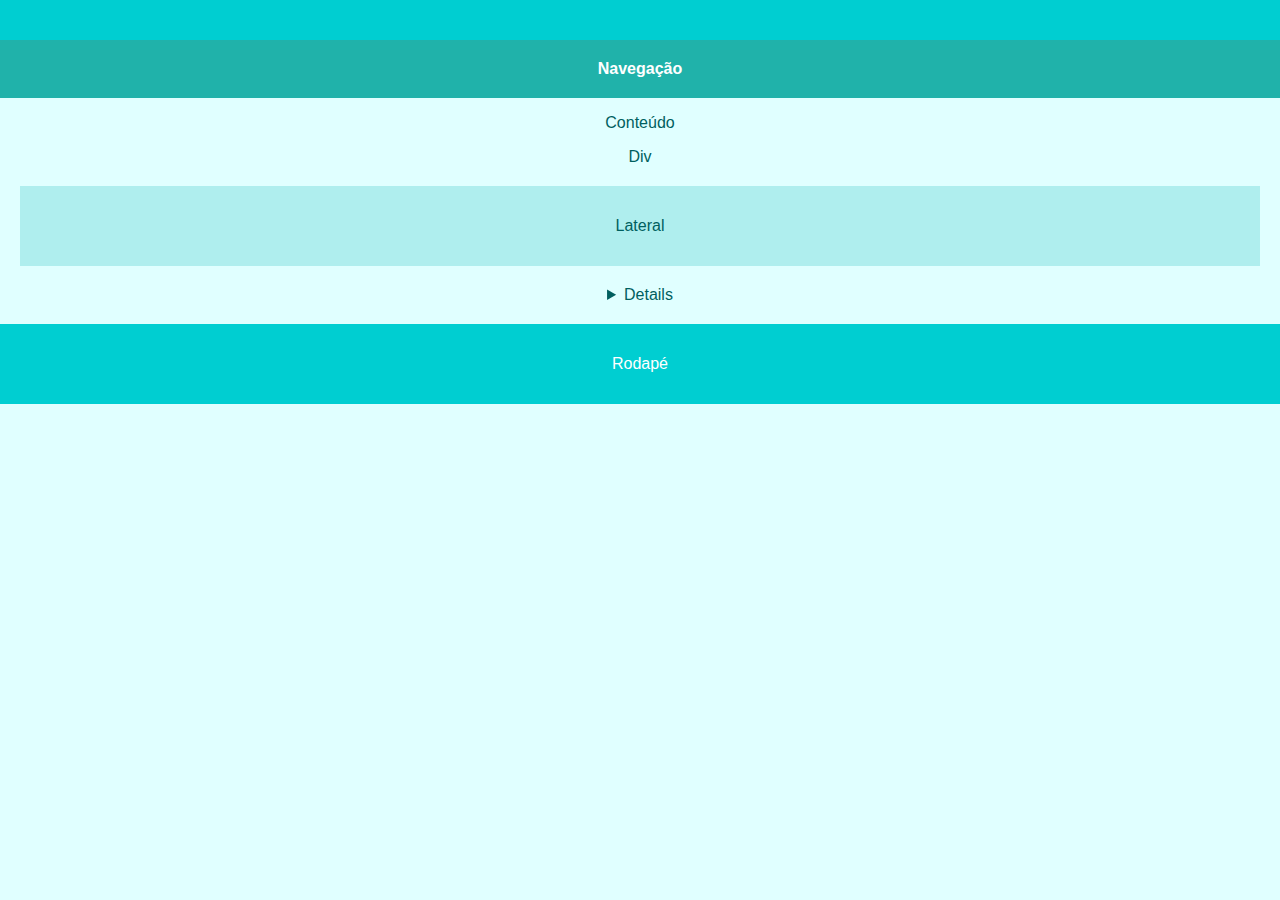
<file: anatomiaHtml.html>
<!DOCTYPE html>
<html lang="en">
<head>
    <meta charset="UTF-8">
    <meta name="viewport" content="width=device-width, initial-scale=1.0">
    <title>Anatomia Html</title>
    <link rel="stylesheet" href="./anatomiaHtml.css">
</head>
<body>
    <header>

    </header>
    <main>
        <nav>
            <a href="./index.html">Navegação</a>
        </nav>
        <section>
            <p>Conteúdo</p>
        </section>
        <div>
            <p>Div</p>
        </div>
        <aside>
            <p>Lateral</p>
        </aside>
    </main>
    <details>Acabou pro beta, sobrou nada</details>
    <footer>
        <p>Rodapé</p>
    </footer>
</body>
</html>
</file>
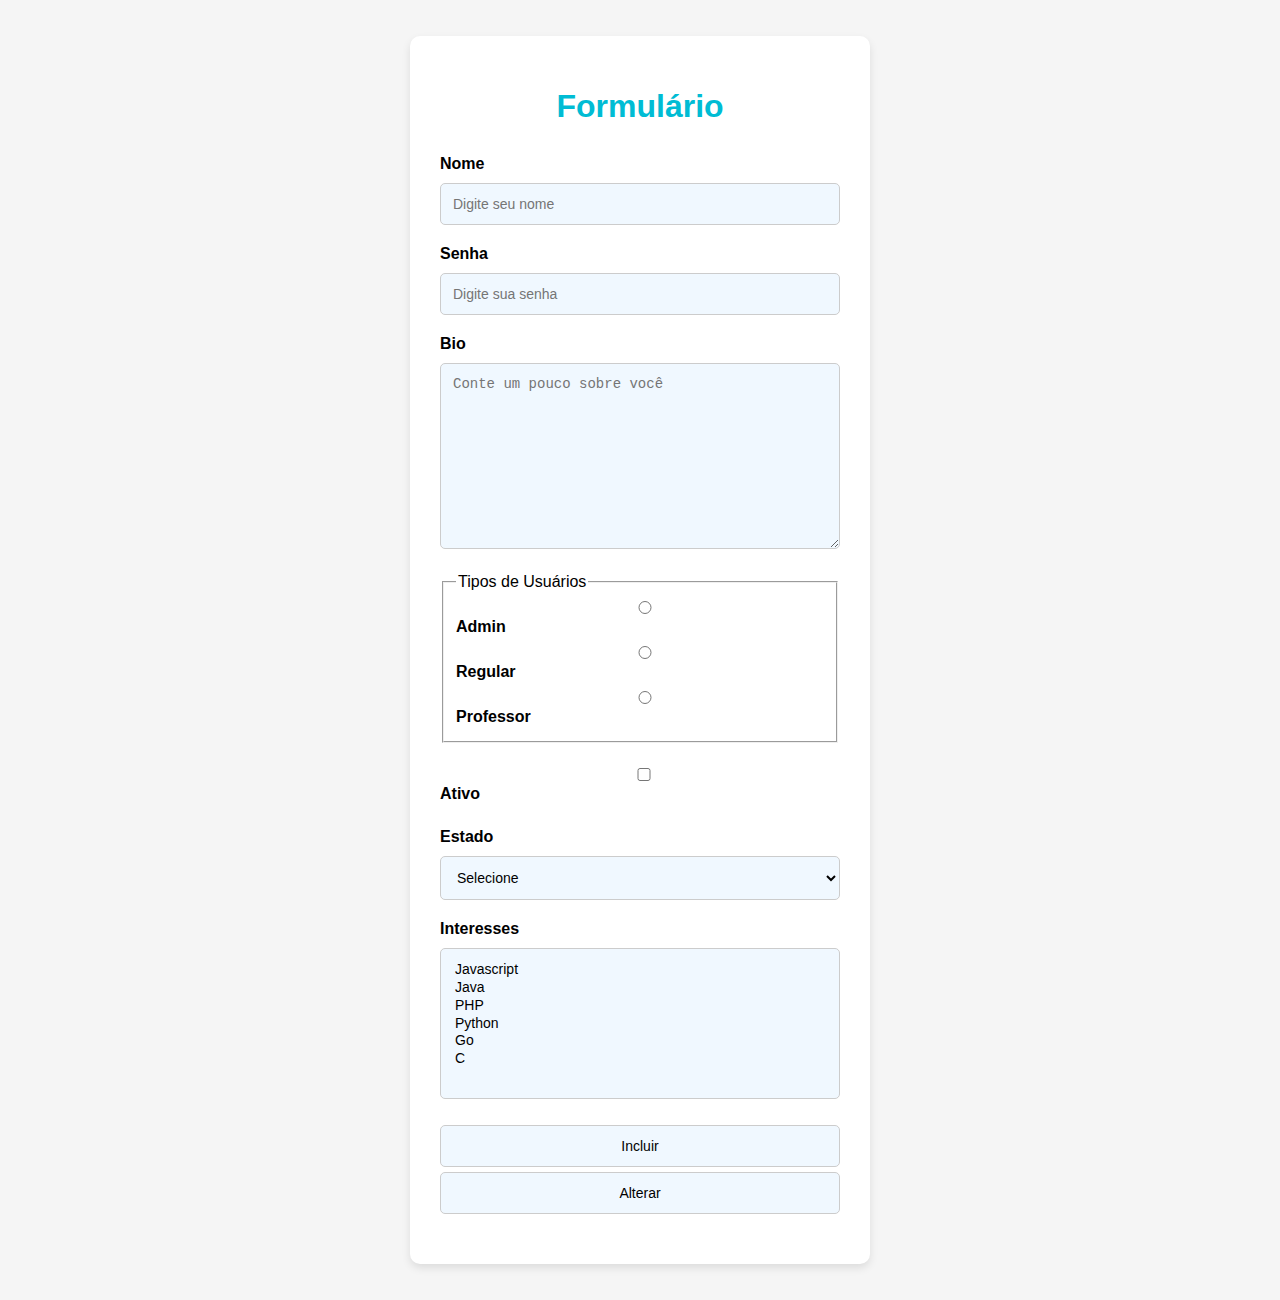
<file: form.html>
<!DOCTYPE html>
<html lang="en">
<head>
    <meta charset="UTF-8">
    <meta name="viewport" content="width=device-width, initial-scale=1.0">
    <title>Formulario</title>
    <style>
        /* reset basico */
        body{
            font-family: Arial, Helvetica, sans-serif;
            margin: 100px;
            padding: 100px;
            background: #f5f5f5;
            display: flex;
            justify-content: center;
            align-items: center;
            height: 100vh;
        }

        .form-container{
            background-color: #fff;
            border-radius: 10px;
            box-shadow: 0 4px 8px rgba(0, 0, 0, 0.1);
            padding: 30px;
            width: 100%;
            max-width: 400px;
        }

        h1{
            text-align: center;
            color: #00bcd4;
            margin-bottom: 30px;
        }

        form{
            display: flex;
            flex-direction: column;
        }
        .form-group{
            margin-bottom: 20px;
        }

        label{
            font-weight: bold;
            margin-bottom: 5px;
            display: block;
        }

        input,
        textarea,
        select,
        button{
            width: 100%;
            padding: 12px;
            margin-top: 5px;
            border-radius: 5px;
            border: 1px solid #ccc;
            font-size: 14px;
            box-sizing: border-box;
            background-color: #f0f8ff;
        }

        
    </style>
</head>
<body>
    <div class="form-container">
        <h1>Formulário</h1>

        <form method="POST" action="http://localhost:3003/usuarios">
            <input type="hidden" name="id" value="3">

            <div class="form-group">
                <label for="name">Nome</label>
                <input type="text" id="name" name="name" placeholder="Digite seu nome">
            </div>

            <div class="form-group">
                <label for="senha">Senha</label>
                <input type="password" name="senha" id="senha" placeholder="Digite sua senha">
            </div>

            <div class="form-group">
                <label for="bio">Bio</label>
                <textarea name="bio" id="bio" cols="30" rows="10" placeholder="Conte um pouco sobre você"></textarea>
            </div>

            <fieldset class="form-group">
                <legend>Tipos de Usuários</legend>
                <label for="admin">
                    <input type="radio" name="tipo" id="admin" value="admin"> Admin
                </label>
                <label for="regular">
                    <input type="radio" name="tipo" id="regular" value="regular"> Regular
                </label>
                <label for="professor">
                    <input type="radio" name="tipo" id="professor" value="professor"> Professor
                </label>
            </fieldset>

            <div class="form-group">
                <label for="ativo">
                    <input type="checkbox" name="ativo" id="ativo"> Ativo
                </label>
            </div>

            <div class="form-group">
                <label for="estado">Estado</label>
                <select name="estado" id="estado">
                    <option value="">Selecione</option>
                    <option value="ac">Acre</option>
                    <option value="ap">Amapá</option>
                    <option value="ba">Bahia</option>
                    <option value="pr">Paraná</option>
                    <option value="pa">Pará</option>
                    <option value="sp">São Paulo</option>
                    <option value="rj">Rio de Janeiro</option>
                    <option value="sc">Santa Catarina</option>
                    <option value="rs">Rio Grande do Sul</option>
                    <option value="es">Espírito Santo</option>
                </select>
            </div>

            <div class="form-group">
                <label for="interesses">Interesses</label>
                <select name="interesses" id="interesses" multiple size="7"> 
                    <option value="js">Javascript</option>
                    <option value="java">Java</option>
                    <option value="php">PHP</option>
                    <option value="python">Python</option>
                    <option value="go">Go</option>
                    <option value="c">C</option>
                </select>
            </div>

            <div class="form-group buttons">
                <button type="submit">Incluir</button>
                <button formaction="http://localhost:3003/usuarios/3" type="submit">Alterar</button>
            </div>
        </form>
    </div>
</body>
</html>
</file>
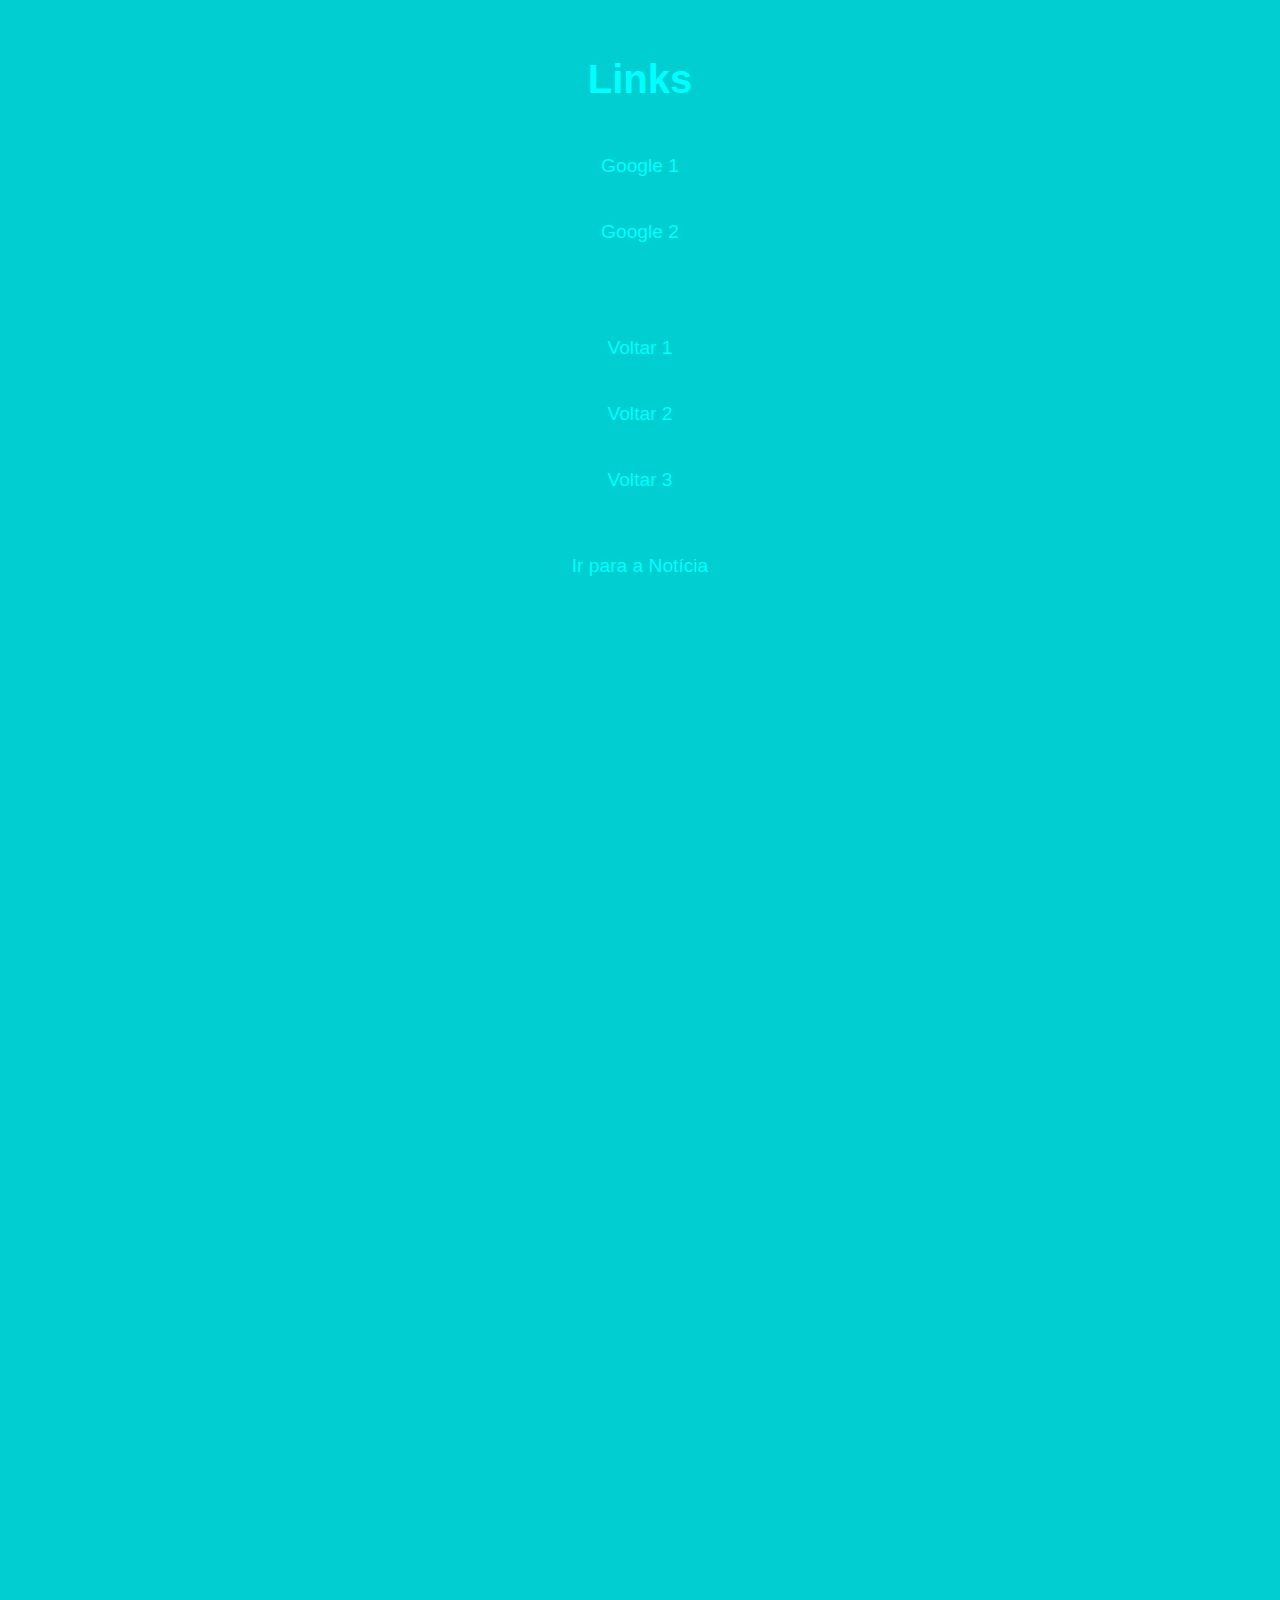
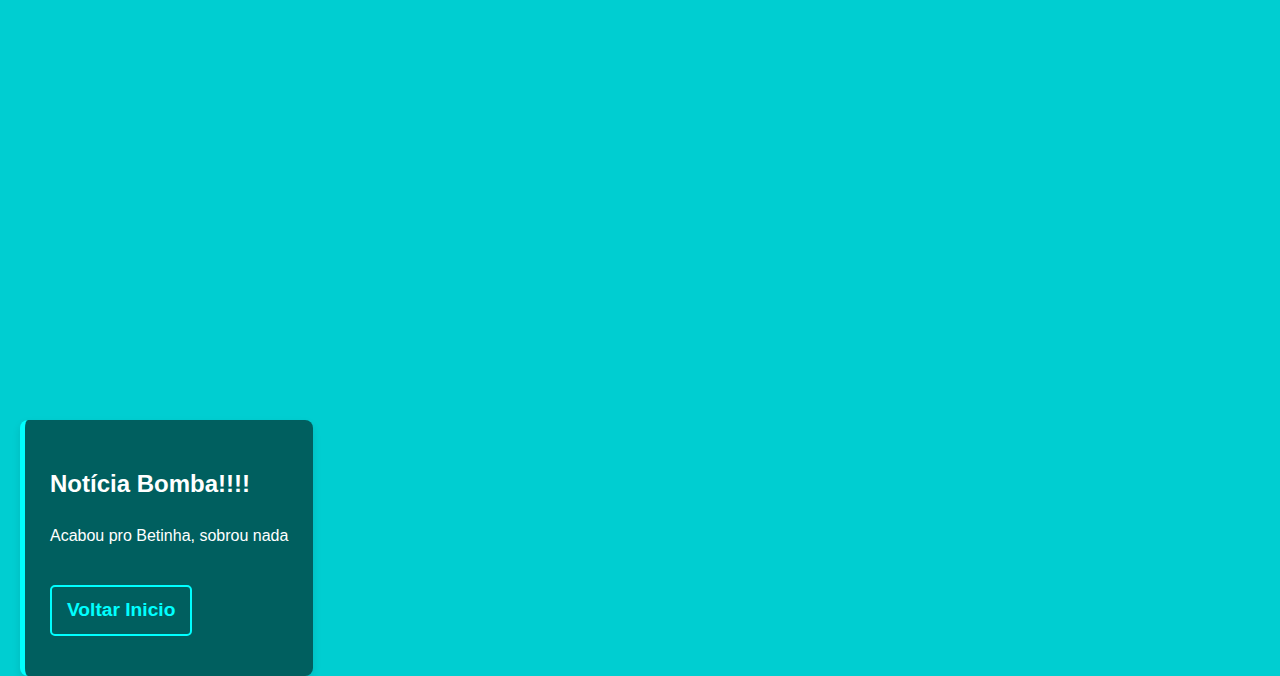
<file: links.html>
<!DOCTYPE html>
<html lang="en">
<head>
    <meta charset="UTF-8">
    <meta name="viewport" content="width=device-width, initial-scale=1.0">
    <title>Links</title>
    <style>
        /* Estilo global */
        body{
            font-family: Arial, Helvetica, sans-serif;
            background-color: #00CED1;
            color: white;
            margin: 0;
            padding: 20px;
            line-height: 1.6;
        }

        /* Estilo h1 */
        h1{
            text-align: center;
            color: #00FFFF;
            font-size: 2.5rem;
            margin-bottom: 30px;
        }

        /* Estilo para os links */
        a{
            color: #00FFFF;
            text-decoration: none;
            font-size: 1.2rem;
            padding: 10px 15px;
            display: inline-block;
            margin-bottom: 15px;
            border-radius: 5px;
            transition: all 0.3s ease;
        }

        a:hover{
            background-color: #00FFFF;
            color: #111;
            transform: translateY(-3px);
        }
        /* Seção de Notícia */
        #noticia{
            margin-top: 50px;
            padding: 25px;
            background-color: #005F5F;
            border-left: 5px solid #00FFFF;
            border-radius: 8px;
            box-shadow: 0 4px 8px rgba(0, 0, 0, 0.1);
            max-width: 600px;
            margin: 20px auto;
        }

        #noticia a{
            color: #00FFFF;
            font-weight: bold;
            text-decoration: none;
            padding: 8px 15px;
            background-color: transparent;
            border: 2px solid #00FFFF;
            border-radius: 5px;
            margin-top: 20px;
            display: inline-block;
        }

        #noticia a:hover{
            background-color: #00FFFF;
            color: #111;
            transform: rotateY(-3px);/* Efeito de elevação */
        }

        /* scroll suave */
        html{
            scroll-behavior: smooth;
        }

        /* responsividade */
        @media(max-width:768px){
            h1{
                font-size: 2rem;
            }

            a{
                font-size: 1rem;
                padding: 8px 12px;
            }

            #noticia{
                max-width: 90%;
            }
        }
    </style>
</head>
<body>
    <h1>Links</h1>
    <!-- URL Absoluta -->
     <div style="display: flex; flex-direction: column; align-items: center;">
        <a id="inicio" href="https://www.google.com/">Google 1</a>
        <a href="https://www.google.com/" target="_blank" >Google 2</a>
        <br><br>
        <!-- URL Relativas -->
         <a href="index.html">Voltar 1</a>
         <a href="/index.html">Voltar 2</a>
         <a href="./index.html">Voltar 3</a>
     </div>

     <div style="text-align: center; margin-top: 20px;">
        <a href="#noticia">Ir para a Notícia</a>
     </div>

     <div id="noticia" style="position: absolute; top:2000px">
        <h2>Notícia Bomba!!!!</h2>
        <p>Acabou pro Betinha, sobrou nada</p>
        <a href="#inicio">Voltar Inicio</a>
     </div>

</body>
</html>
</file>
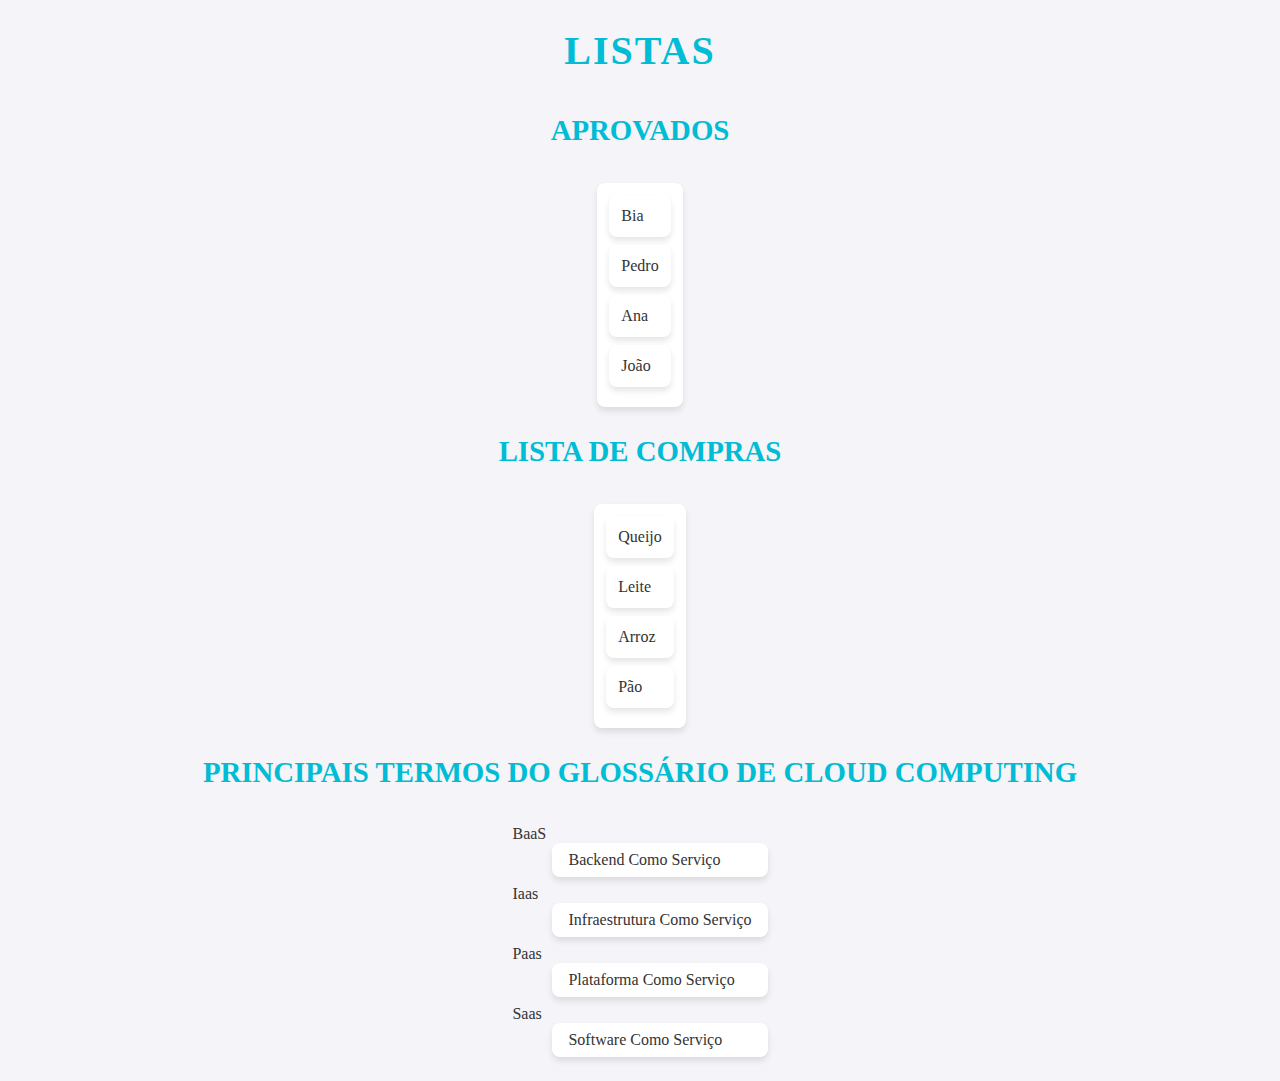
<file: lista.html>
<!DOCTYPE html>
<html lang="en">
<head>
    <meta charset="UTF-8">
    <meta name="viewport" content="width=device-width, initial-scale=1.0">
    <title>Listas</title>
    <style>
        body{
            font-family: 'Times New Roman', Times, serif;
            background-color: #f4f4f9;
            color: #333;
            margin: 0;
            padding: 0;
            display: flex;
            flex-direction: column;
            align-items: center;
            justify-content: center;
            min-height: 100vh;
        }

        h1{
            font-size: 2.5rem;
            color: #00bcd4;
            margin-bottom: 20px;
            text-transform: uppercase;
            letter-spacing: 2px;
            text-align: center;
        }

        h2{
            font-size: 1.8rem;
            color: #00bcd4;
            margin: 20px 0;
            text-transform: uppercase; 
        }

        ol, ul, li {
            background-color: #fff;
            border-radius: 8px;
            padding: 12px;
            margin-bottom: 8px;
            box-shadow: 0 4px 6px rgba(0, 0, 0, 0.1);
            transition: transform 0.3s ease, background-color 0.3s ease;
        }
        ol li:hover,  ul li:hover{
            transform: translateY(-5px);
            background-color: #00bcd4;
            color: #fff;
        }

        dl dd{
            padding: 8px 16px;
            background-color: #fff;
            border-radius: 8px;
            box-shadow: 0 4px 6px rgba(0, 0, 0, 0.1);
            margin-bottom: 8px;
            transition: transform 0.3s ease, background-color 0.3s ease;
        }

        dl dd:hover{
            transform: translateY(-5px);
            background-color: #00bcd4;
            color: #fff;
        }

        h1, h2, ol li, ul li, dl dd{
            list-style: none;
            transition: transform 0.3s ease, box-shadow 0.3s ease;
        }

        h1:hover, h2:hover, ol li:hover, ul li:hover, dl dd:hover{
            box-shadow: 0 6px 12px rgba(0, 188, 212, 0.3);
        }
    </style>
</head>
<body>
    <h1>Listas</h1>

    <!-- Listas Ordenada -->
    <h2>Aprovados</h2>
    <ol>
        <li>Bia</li>
        <li>Pedro</li>
        <li>Ana</li>
        <li>João</li>
    </ol>
    
    <!-- Lista Não Ordenada -->
     <h2>Lista de Compras</h2>
     <ul>
        <li>Queijo</li>
        <li>Leite</li>
        <li>Arroz</li>
        <li>Pão</li>
     </ul>

     <!-- Lista de Definição -->
      <h2>Principais termos do glossário de Cloud Computing</h2>
      <dl>
        <dt>BaaS</dt>
        <dd>Backend Como Serviço</dd>
        <dt>Iaas</dt>
        <dd>Infraestrutura Como Serviço</dd>
        <dt>Paas</dt>
        <dd>Plataforma Como Serviço</dd>
        <dt>Saas</dt>
        <dd>Software Como Serviço</dd>
      </dl>
</body>
</html>
</file>
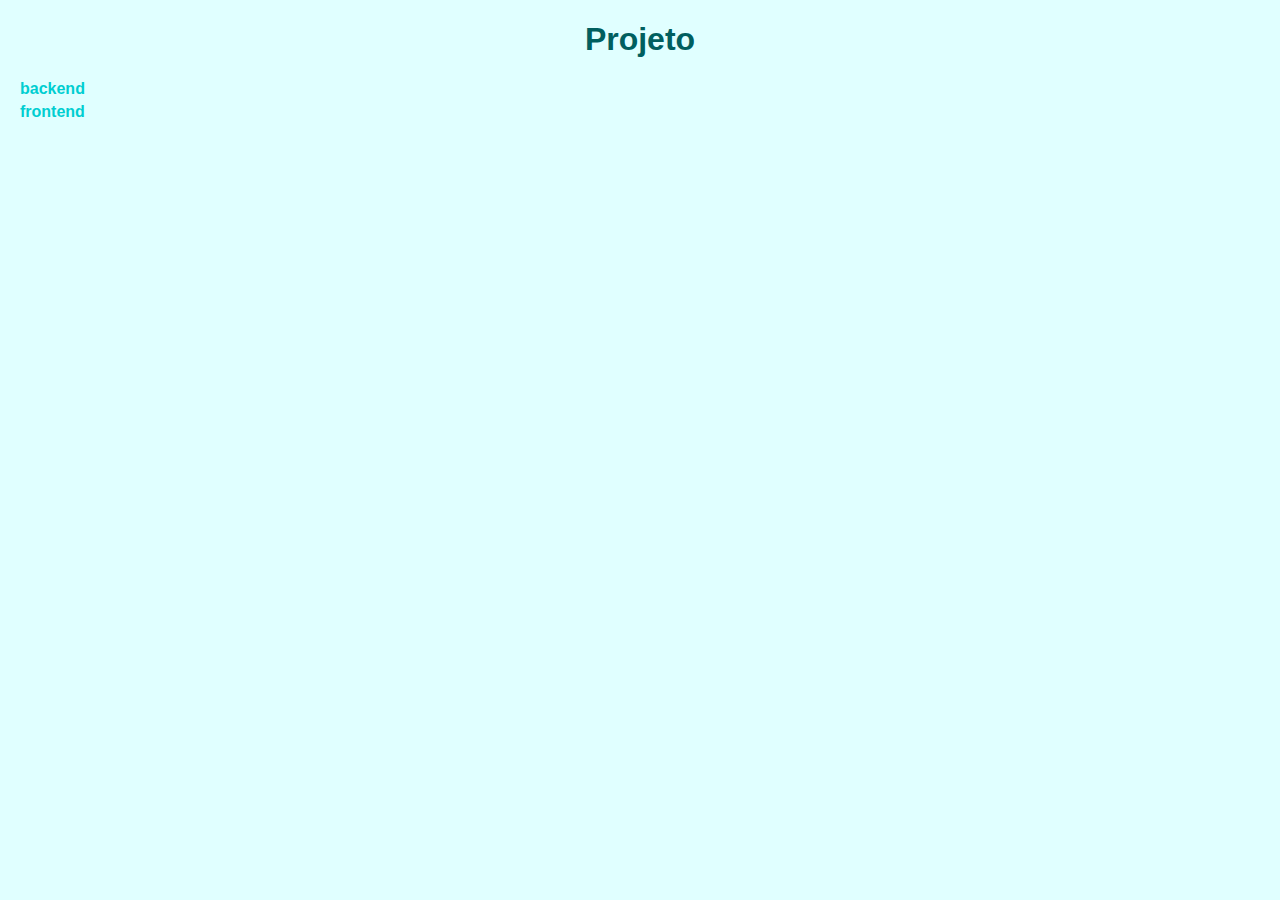
<file: listaAlinhadas.html>
<!DOCTYPE html>
<html lang="en">
<head>
    <meta charset="UTF-8">
    <meta name="viewport" content="width=device-width, initial-scale=1.0">
    <title>Lista Aninhada</title>
    <style>
        body{
            font-family: Arial, Helvetica, sans-serif;
            background-color: #E0FFFF;
            color: #005F5F;
            margin: 0;
            padding: 0;
            text-align: center;
        }

        header{
            background-color: #00CED1;
            color: white;
            padding: 20px;
            font-size: 1.5rem;
        }

        nav{
            background-color: #00CED1;
            padding: 10px;
        }

        nav a{
            color: white;
            padding: 10px 15px;
            text-decoration: none;
            display: inline-block;
            font-weight: bold;
            transition: 0.3s;
        }

        .tree{
            list-style-type: none;
            padding: 0;
            margin: 0;
            text-align: left;
        }

        .tree li{
            padding-left: 20px;
            margin: 5px 0;
        }

        .tree span[wm-folder]{
            cursor: pointer;
            font-weight: bold;
            color: #00CED1
        }

        .tree li>ul{
            display: none;
            margin-left: 20px;
        }

        .tree li>ul li{
            padding-left: 20px;
        }

        .tree li>ul li:hover{
            color: #005F5F;
            border-radius: 5px;
            transition: 0.3s;
        }

        /* Efeito de hover no itens da árvore */
        .tree li> span[wm-folder]:hover{
            color: #005F5F;
        }

        /* Estilo do conteúdo */
        #conteudo{
            padding: 30px;
            background-color: white;
            margin: 20px auto;
            width: 80%;
            height: 350px;
            border-radius: 10px;
            box-shadow: 0 0 10px rgba(0, 0, 0, 0.1);
        }
        
    </style>
</head>
<body>
    <h1>Projeto</h1>
    <ul class="tree">
        <li>
            <span wm-folder>backend</span>
            <ul id="conteudo">
                <li>
                    <span wm-folder>app</span>
                    <ul>
                        <li>produto.js</li>
                        <li>usuario.js</li>
                        <li>venda.js</li>
                    </ul>
                </li>
                <li>
                    <span wm-folder>config</span>
                    <ul>
                        <li>banco.js</li>
                        <li>rotas.js</li>
                        <li>servidor.js</li>
                    </ul>
                </li>
            </ul>
        </li>
        <li>
            <span wm-folder>frontend</span>
            <ul>
                <li>
                    <span wm-folder>public</span>
                    <ul>
                        <li>app.css</li>
                        <li>app.js</li>
                        <li>index.html</li>
                    </ul>
                </li>
            </ul>
        </li>
    </ul>

    <link rel="stylesheet" href="http://files.cod3r.com.br/curso-web/tree.css">
    <script>
        document.querySelectorAll('[wm-folder]').forEach(folder => {
            folder.onclick = function(e){
                const ul = folder.nextElementSibling
                const d = ul.style.display
                ul.style.display = d === 'none' ? 'block' : 'none'
            }
        })
    </script>
</body>
</html>
</file>
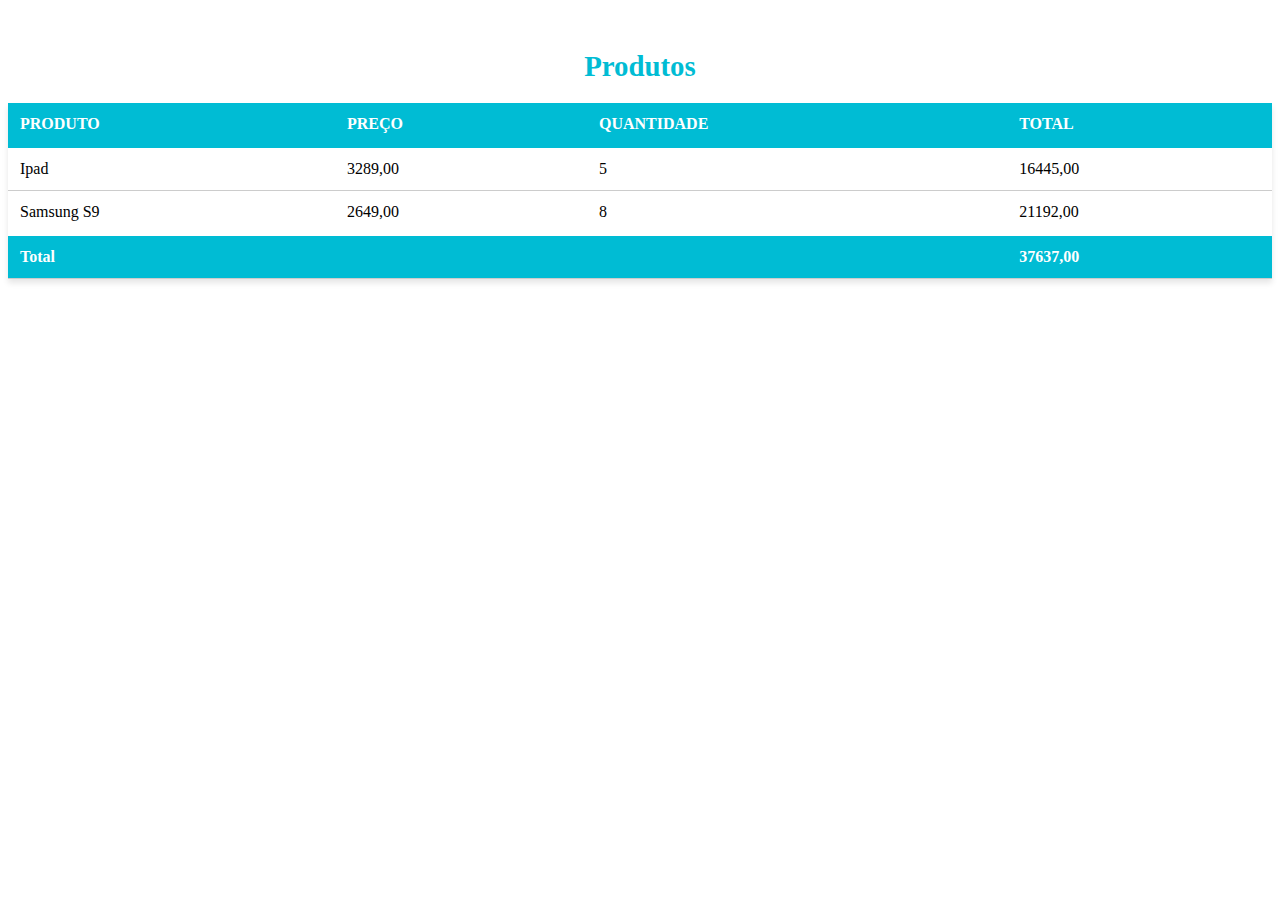
<file: tabela.html>
<!DOCTYPE html>
<html lang="en">
<head>
    <meta charset="UTF-8">
    <meta name="viewport" content="width=device-width, initial-scale=1.0">
    <title>Tabela de Produtos</title>
    <style>
        table{
            width: 100%;
            margin: 50px auto;
            border-collapse: collapse;
            box-shadow: 0 4px 6px rgba(0, 0, 0, 0.1);
        }

        caption{
            font-size: 1.8rem;
            font-weight: bold;
            color: #00bcd4;
            margin-bottom: 20px;
        }

        th, td{
            padding: 12px;
            text-align: left;
            font-size: 1rem;
            border-bottom: 1px solid #ccc;
        }

        th{
            background-color: #00bcd4;
            color: #fff;
            text-transform: uppercase;
        }

        thead tr{
            border-bottom: 3px solid #00bcd4;
        }

        tbody tr:hover{
            background-color: #e0f7fa;
        }

        tfoot{
            background-color: #00bcd4;
            color: #fff;
            font-weight: bold;
        }

        tfoot td{
            border-top: 3px solid #fff;
        }
        
    </style>
</head>
<body>
    <table>
        <caption>Produtos</caption> 
        <thead>
            <tr>
                <th>Produto</th>
                <th>Preço</th>
                <th class="Quantidade">Quantidade</th>
                <th>Total</th>
            </tr>
        </thead>
        <tbody>
            <tr>
                <td>Ipad</td>
                <td>3289,00</td>
                <td class="Quantidade">5</td>
                <td>16445,00</td>
            </tr>
            <tr>
                <td>Samsung S9</td>
                <td>2649,00</td>
                <td class="Quantidade">8</td>
                <td>21192,00</td>
            </tr>
        </tbody>
        <tfoot>
            <tr>
                <td colspan="3">Total</td>
                <td>37637,00</td>
            </tr>
        </tfoot>
    </table>
</body>
</html>
</file>
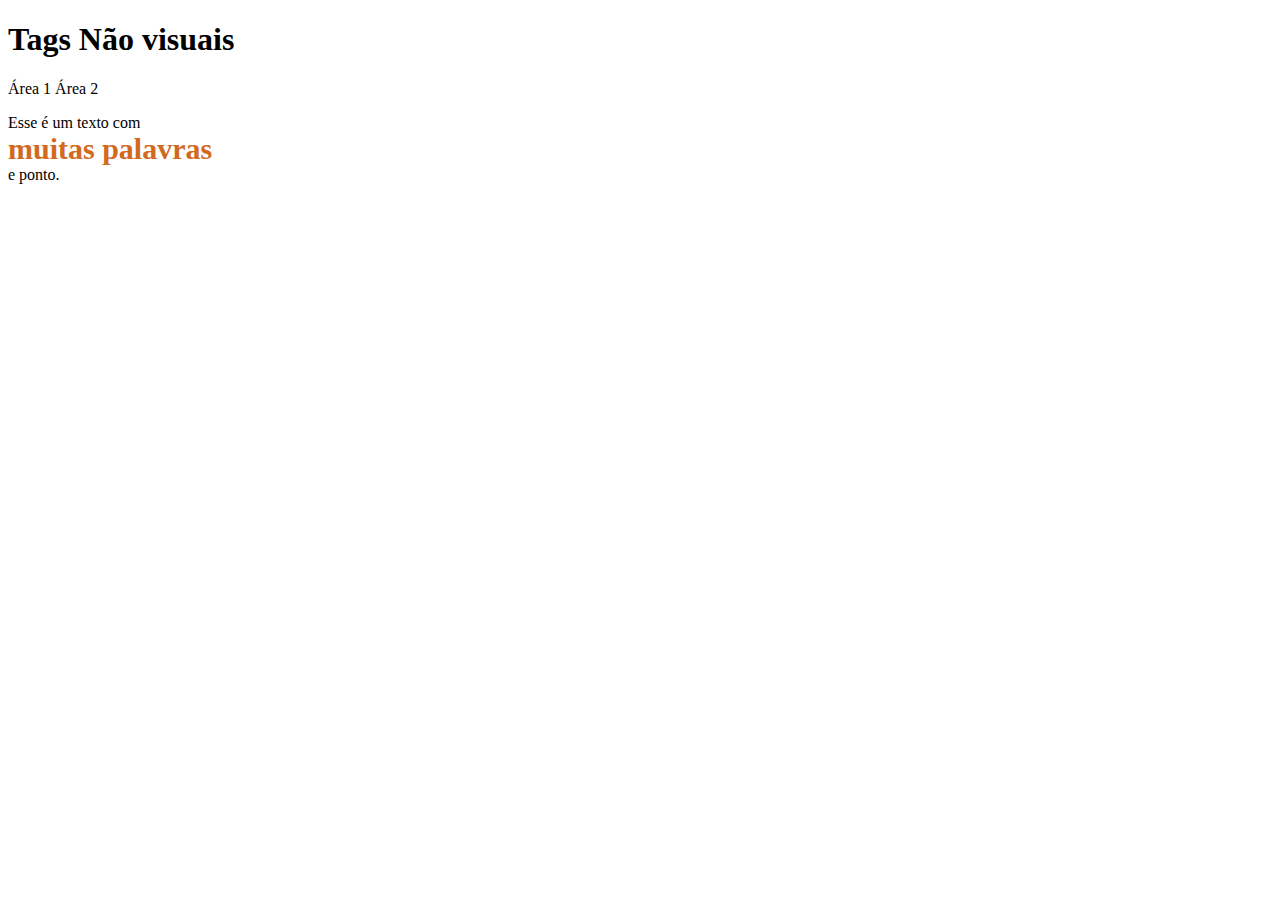
<file: tagsNaoVisuais.html>
<!DOCTYPE html>
<html lang="en">
<head>
    <meta charset="UTF-8">
    <meta name="viewport" content="width=device-width, initial-scale=1.0">
    <title>Document</title>

    <style>
        div{
            display: inline;
        }

        span{
            display: block;
        }

        .diferente{
            font-weight: bold;
            font-size: 30px;
            color: chocolate;
        }
    </style>
</head>
<body>
    <h1>Tags Não visuais</h1>

    <!-- 
        section - agrupamento temático de conteúdo
        article - conteúdo auto-contido
        header - cabeçalho do documento
        footer - rodapé do documento
        nav - agrupa os links de navegação
        aside - ao lado (ex. sidebar). Relacionado com o conteúdo em volta
        details - exibe detalhes que pode ser exibidos ou escondidos

        As Famosas...

        div/section - divisão ou seção
        span - usado para agrupar elementos inline 
    -->

    <div>Área 1</div>
    <div>Área 2</div>

    <p>
        Esse é um texto com <span class="diferente">muitas palavras</span> e ponto.
    </p>
</body>
</html>
</file>
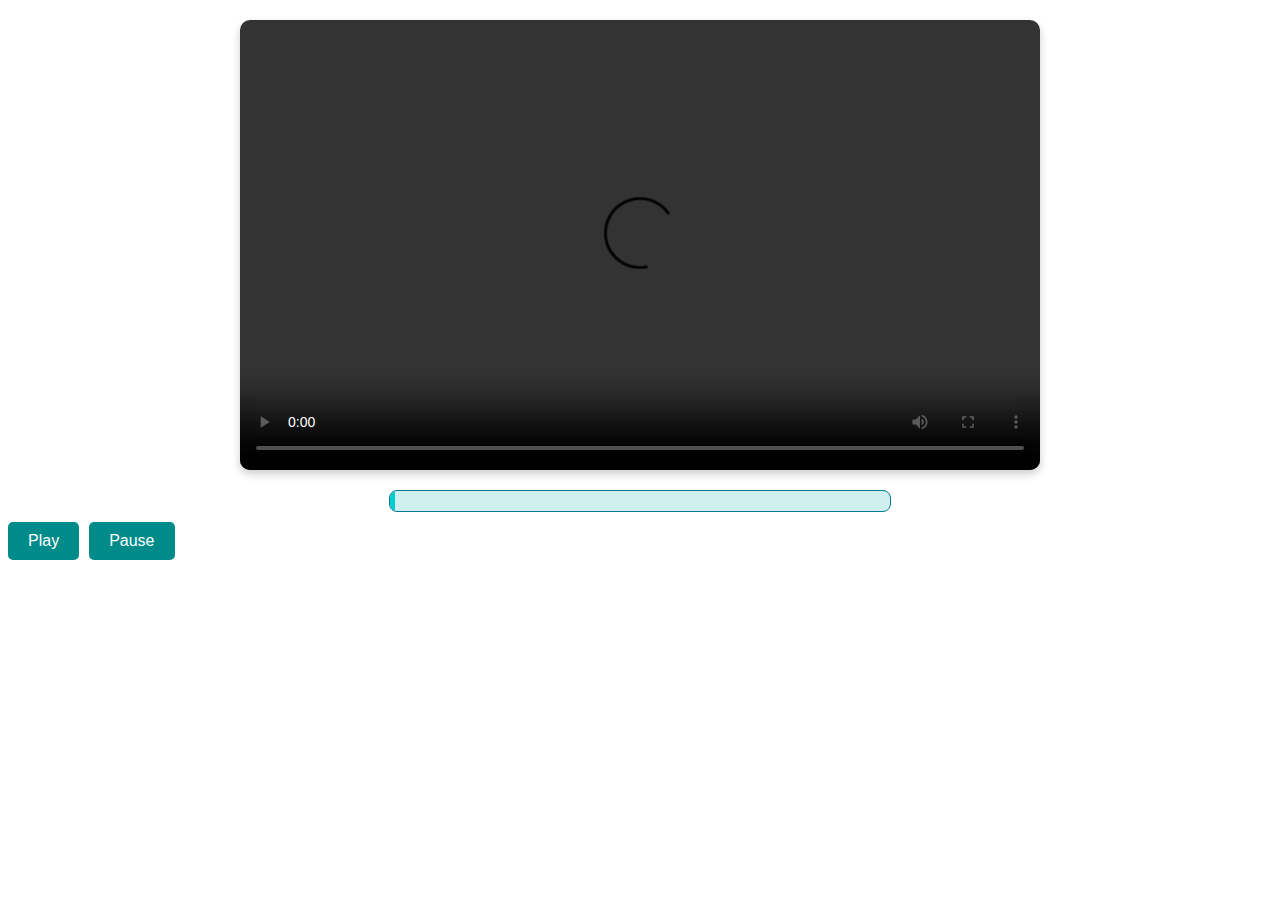
<file: tagVideo.html>
<!DOCTYPE html>
<html lang="en">
<head>
    <meta charset="UTF-8">
    <meta name="viewport" content="width=device-width, initial-scale=1.0">
    <title>Document</title>
    <style>
        video{
            display: block;
            margin: 20px auto;
            border-radius: 10px;
            box-shadow: 0 4px 8px rgba(0, 0, 0, 0.2);
        }

        .progresso{
            height: 20px;
            width: 500px;
            border: solid 1px #007A99;  
            margin: 20px auto 10px auto;
            border-radius: 8px;
            overflow: hidden;
            background-color: #D0F0F0;
        }

        .progresso >div{
            background-color: #00CED1;
            color: #004F4F;
            height: 100%;
            font-size: 14px;
            width: 0%;
            padding-right: 5px;
            line-height: 20px;
            border-radius: 10px;
            transition: width 0.3s ease-in-out;
        }

        .controles{
            display: flex;
            gap: 10px;
            margin-top: 5px;
        }

        button{
            background-color: #008B8B;
            color: white;
            border: none;
            padding: 10px 20px;
            font-size: 16px;
            border-radius: 5px;
            cursor: pointer;
            transition: background 0.3s;
            justify-content: center;
            align-items: center;
            align-content: center;
            text-align: center;
            justify-items: center;
        }

        button:hover{
            background-color: #005F5F;
        }
    </style>
</head>
<body>
    <video id="meuVideo" width="800" height="450" controls autoplay controlsList="nodownload">
        <source src="http://files.cod3r.com.br/curso-web/video.mp4" type="video/mp4">
        Seu browser não suporta a tag de vídeo.
    </video>
    
    <div wm-progresso="meuVideo" class="progresso">
        <div></div>
    </div>

    <div class="controles">
        <button wm-play="meuVideo">Play</button>
        <button wm-pause="meuVideo">Pause</button>
    </div>

    <script>
        const video = document.getElementById('meuVideo');
        const barraProgresso = document.querySelector('[wm-progresso="meuVideo"] > div');

        video.ontimeupdate = () => {
            const percentual = (video.currentTime / video.duration) * 100;
            barraProgresso.style.width = `${percentual}%`;
            barraProgresso.textContent = `${Math.round(percentual)}%`;
        };

        document.querySelector('[wm-play="meuVideo"]').addEventListener('click', () =>{
            video.play();
        })

        document.querySelector('[wm-pause="meuVideo"]').addEventListener('click', () =>{
            video.pause();
        })
    </script>
</body>
</html>
</file>
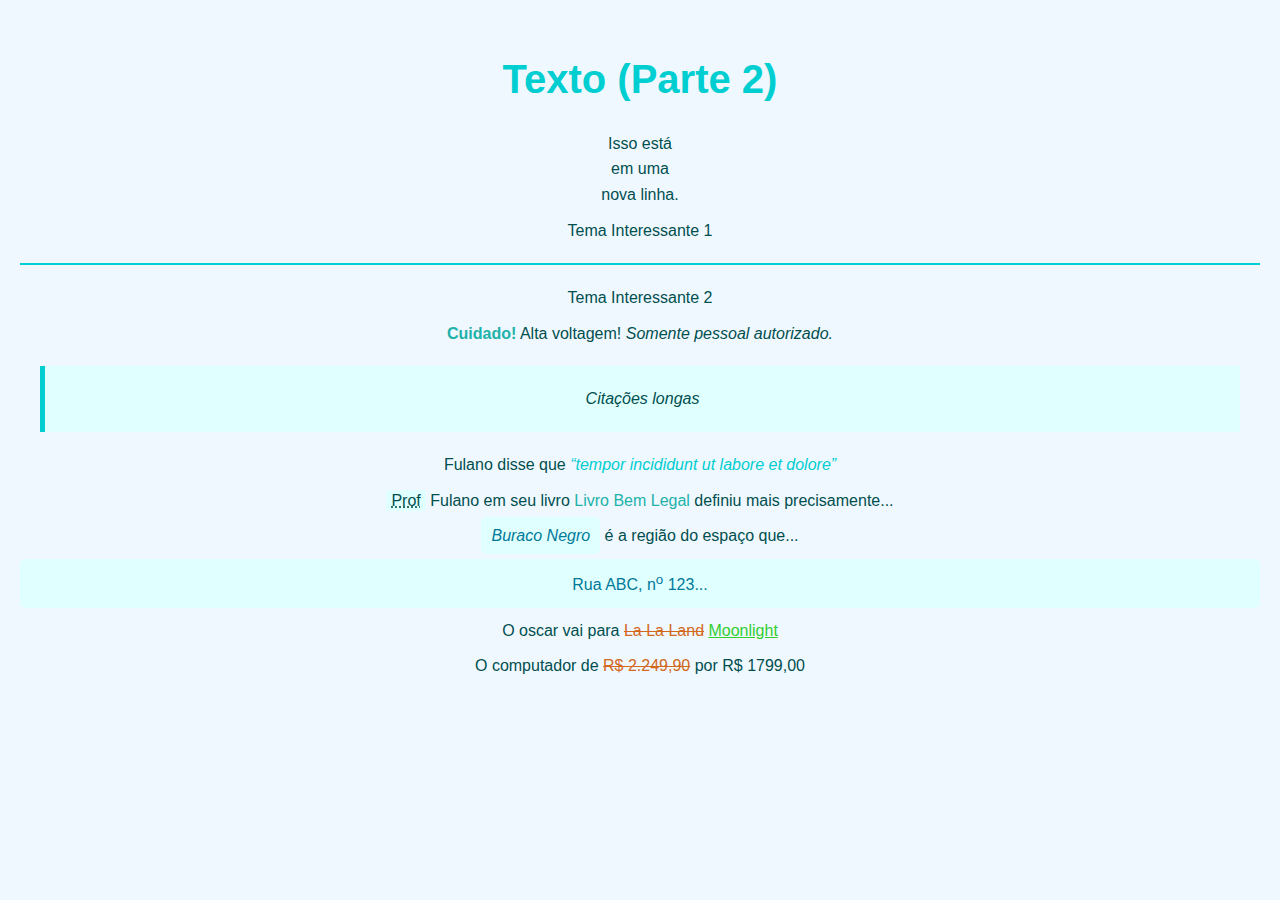
<file: texto2.html>
<!DOCTYPE html>
<html lang="en">
<head>
    <meta charset="UTF-8">
    <meta name="viewport" content="width=device-width, initial-scale=1.0">
    <title>Document</title>

    <style>
        body{
            font-family: Arial, Helvetica, sans-serif;
            background-color: #f0f8ff;
            color: #004F4F;
            line-height: 1.6;
            margin: 0;
            padding: 20px;
            align-items:center;
            text-align:center;
            justify-content:center;
        }

        h1{
            color: #00CED1;
            text-align: center;
            font-size: 2.5rem;
            margin-bottom: 20px;
        }

        p{
            margin: 10px 0;
        }

        hr{
            border: 1px solid #00CED1;
            margin: 20px 0;
        }

        strong{
            font-weight: bold;
            color: #20B2AA;
        }

        blockquote{
            background-color: #E0FFFF;
            border-left: 5px solid #00CED1;
            margin: 20px;
            padding: 10px 20px;
            font-style: italic;
        }

        q{
            color: #00CED1;
            font-style: italic;
        }

        abbr{
            background-color: #E0FFFF;
            padding: 2px 5px;
            border-radius: 3px;
        }

        cite{
            font-style: normal;
            color: #20B2AA;
        }

        dfn{
            font-style: italic;
            color: #007A99;
            background-color: #E0FFFF;
            padding: 10px;
            border-radius: 5px;
        }

        address{
            font-style: normal;
            font-size: 1rem;
            color: #007A99;
            background-color: #E0FFFF;
            padding: 10px;
            border-radius: 5px;
        }

        del{
            color: #D2691E;
            text-decoration: line-through;
        }

        ins{
            color: #32CD32;
            text-decoration: underline;
        }

        s{
            color: #D2691E;
            text-decoration: line-through;
        }
    </style>
</head>
<body>
    <h1>Texto (Parte 2)</h1>

    <!-- Quebra de Linha e Quebra temática -->
    <p>Isso está <br>em uma<br> nova linha.</p>
    <p>Tema Interessante 1</p>
    <hr />
    <p>Tema Interessante 2</p>    

    <!-- Marcações semânticas -->
    <p><strong>Cuidado!</strong> Alta voltagem! <em>Somente pessoal autorizado.</em></p>
    <blockquote cite="https://en.wikipedia.org/wiki/Wikipedia"><p> Citações longas</p></blockquote>
    <p>Fulano disse que <q>tempor incididunt ut labore et dolore</q></p>

    <!-- Outras tags -->
     <p>
        <abbr title="Professor">Prof</abbr> Fulano em seu livro
        <cite>Livro Bem Legal</cite> definiu mais precisamente...
     </p>
     <p><dfn>Buraco Negro</dfn> é a região do espaço que...</p>

     <address>Rua ABC, n<sup>o</sup> 123...</address>

     <p>O oscar vai para <del>La La Land</del> <ins>Moonlight</ins></p>

     <p>O computador de <s>R$ 2.249,90</s> por R$ 1799,00</p>
</body>
</html>
</file>
<file: anatomiaHtml.css>
body{
    font-family: Arial, Helvetica, sans-serif;
    background-color: #E0FFFF;
    color: #005f5f;
    margin: 0;
    padding: 0;
    text-align: center;
}

header{
    background-color: #00CED1;
    color: white;
    padding: 20px;
    font-size: 1.5rem;
}

nav{
    background-color: #20B2AA;
    padding: 10px;
}

nav a{
    color: white;
    text-decoration: none;
    padding: 10px 15px;
    display: inline-block;
    font-weight: bold;
    transition: 0.3s;
}

nav a:hover{
    background-color: #008B8B;
    border-radius: 5px;
}

#conteudo{
    padding: 30px;
    background-color: white;
    margin: 20px auto;
    width: 80%;
    border-radius: 10px;
    box-shadow: 0 0 10px rgba(0, 0, 0, 0.1);
}

aside{
    background-color: #AFEEEE;
    padding: 15px;
    margin: 20px;
    margin-top: 20px;
}

footer{
    background-color: #00CED1;
    color: white;
    padding: 15px;
    margin-top: 20px;
}
</file>
